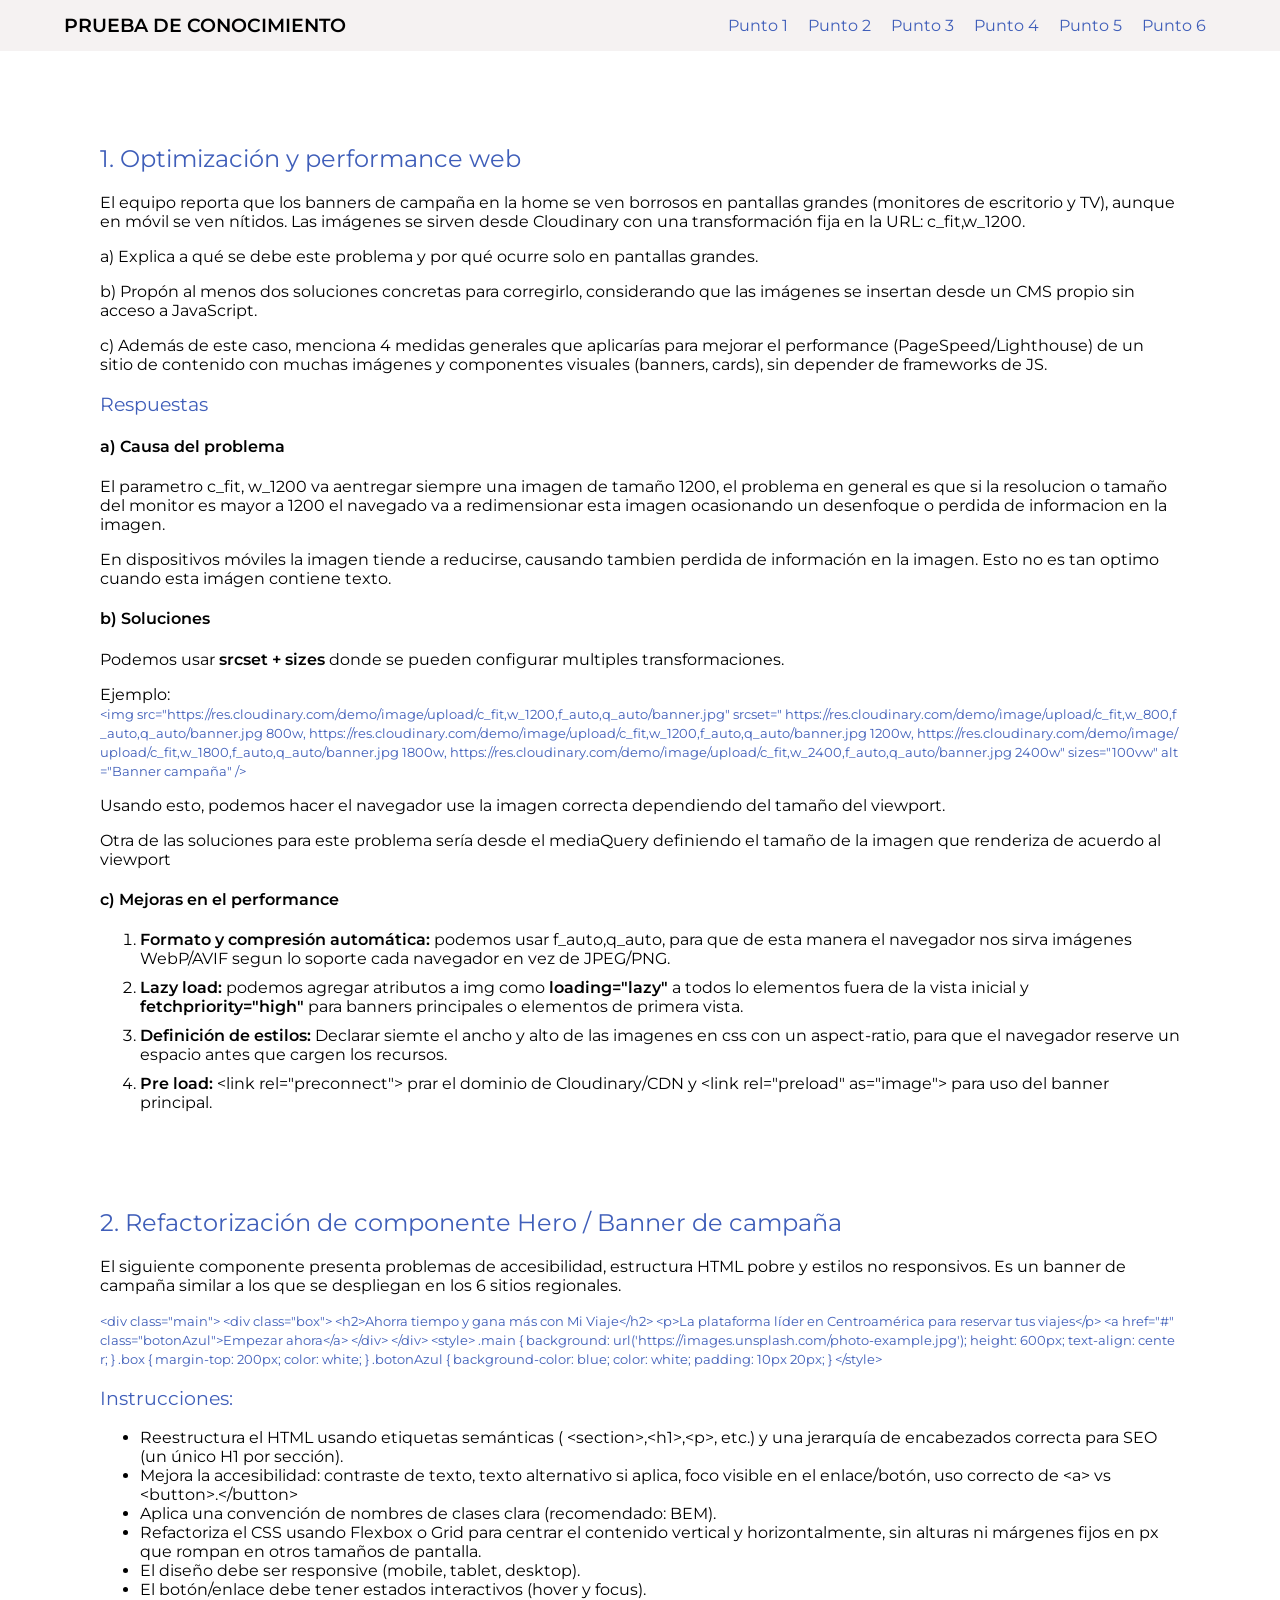
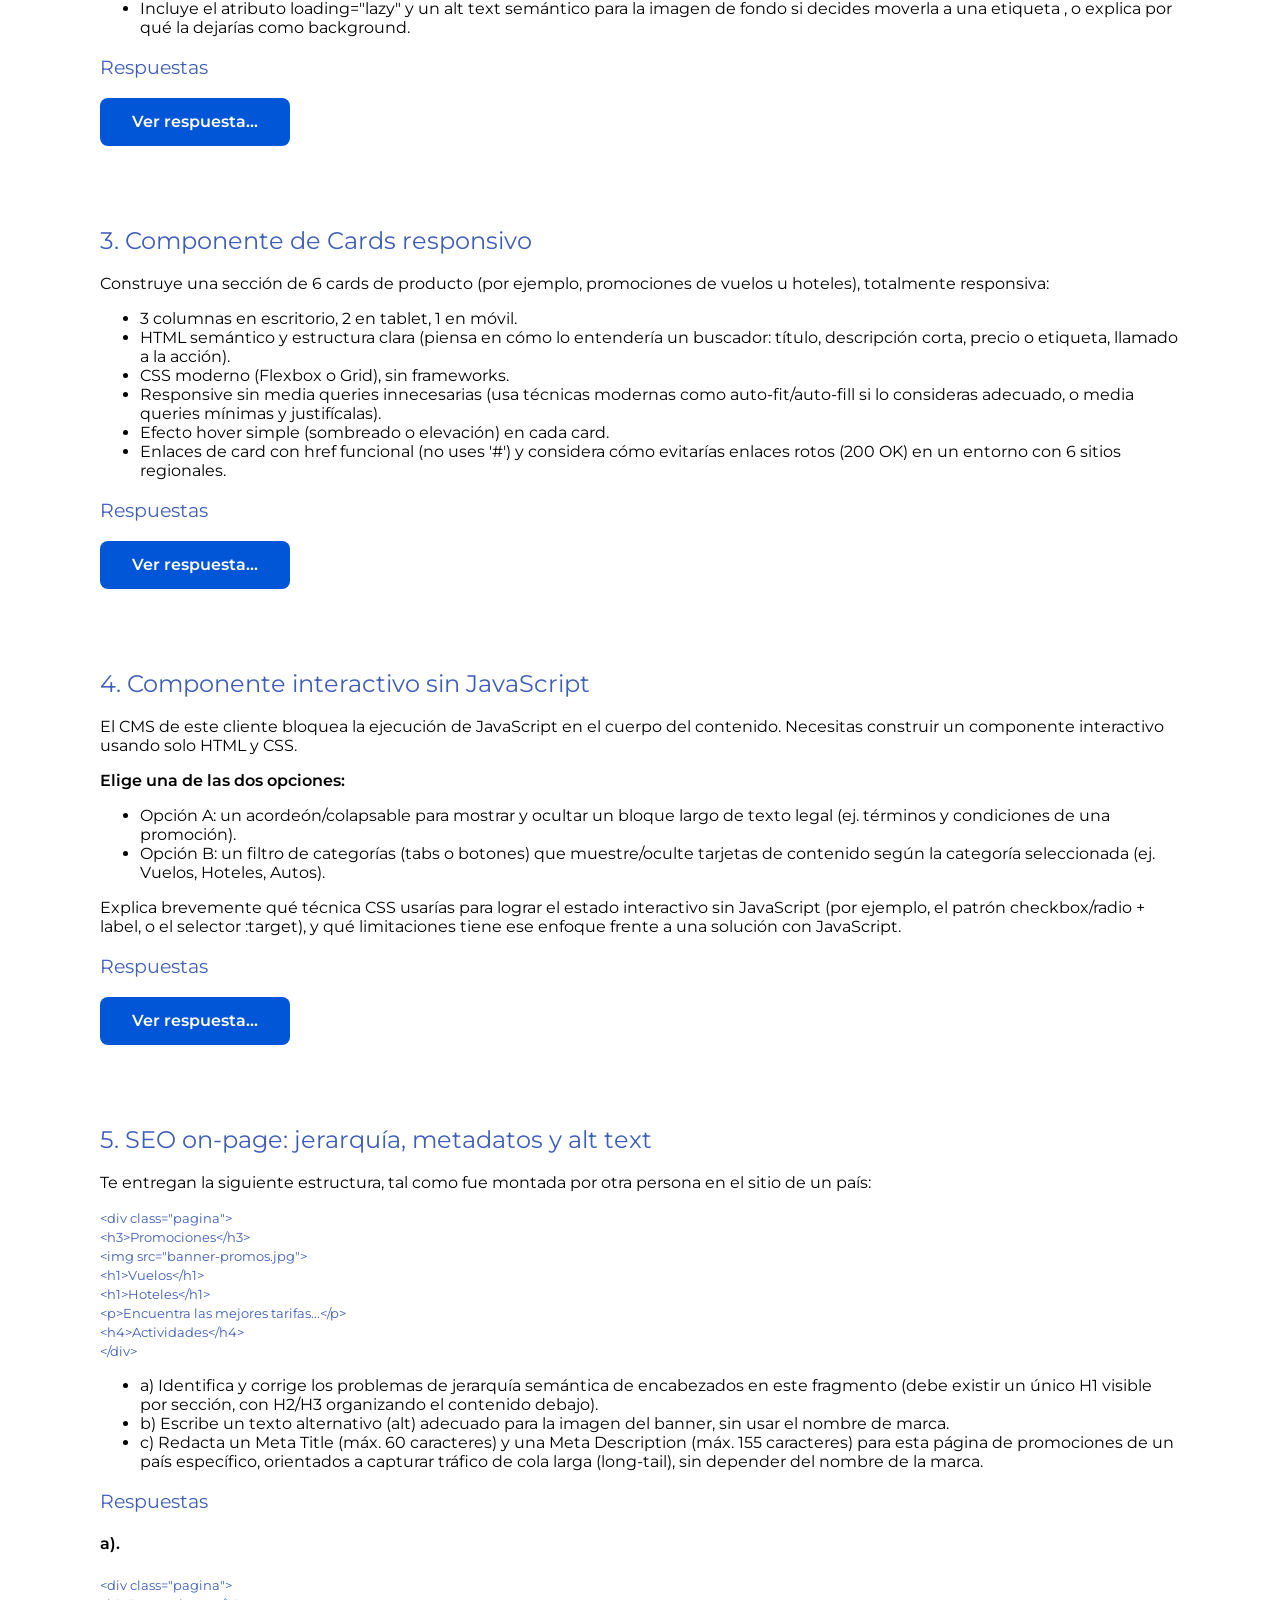
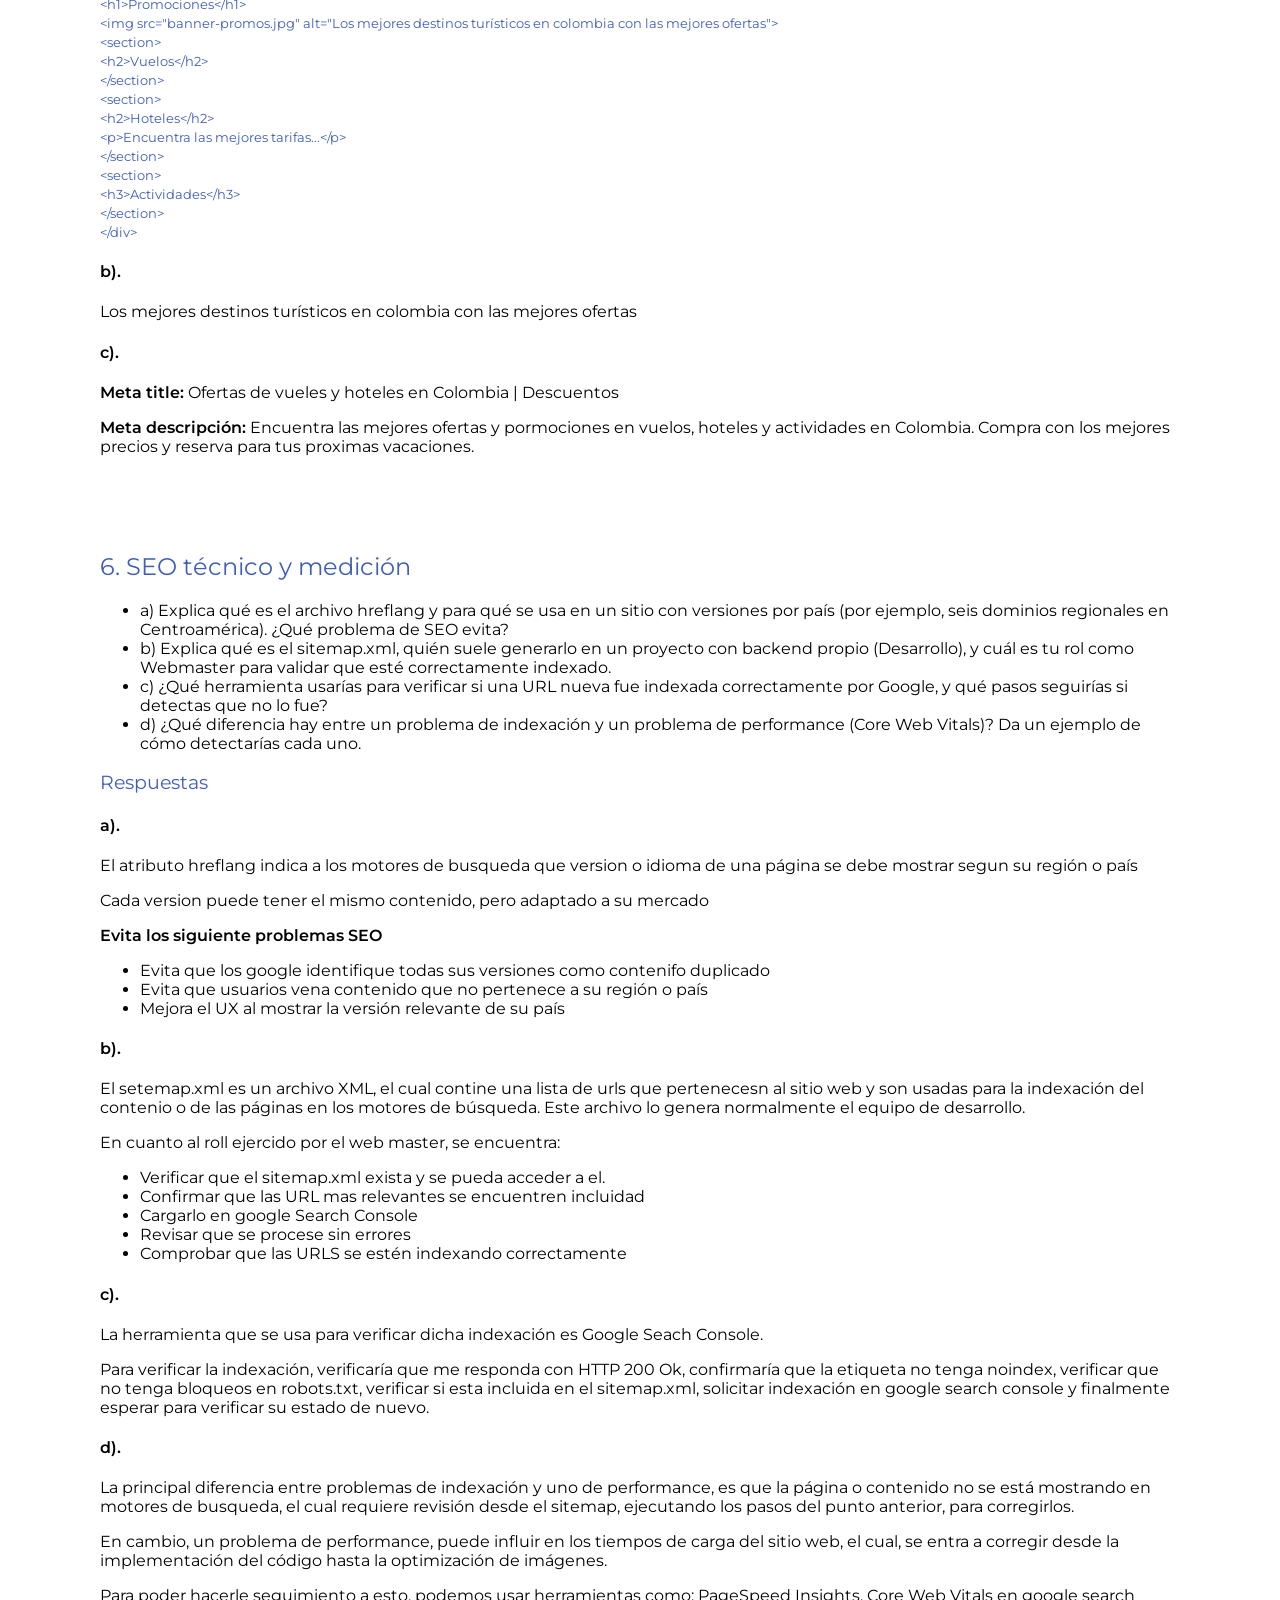
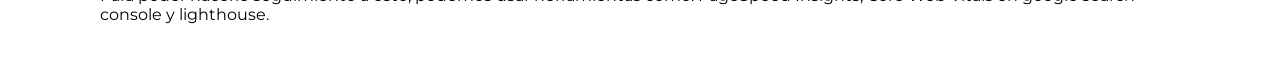
<file: index.html>
<!DOCTYPE html>
<html>

<head>
    <meta charset="utf-8">
    <meta name="viewport" content="width=device-width, initial-scale=1">
    <link rel="stylesheet" href="./assets/css/styles-res.css">
    </link>
    <title>1. Optimización y performance web</title>
</head>

<body>
    <header>
        <div class="titulo">
            <h1>Prueba de conocimiento</h1>
        </div>
        <nav>
            <ul>
                <li><a href="#p1">Punto 1</a></li>
                <li><a href="#p2">Punto 2</a></li>
                <li><a href="#p3">Punto 3</a></li>
                <li><a href="#p4">Punto 4</a></li>
                <li><a href="#p5">Punto 5</a></li>
                <li><a href="#p6">Punto 6</a></li>
            </ul>
        </nav>
    </header>
    <div class="contenedor contenedor--mod">
        <main>
            <section id="p1" class="respuestas">
                <div class="respuestas__box">
                    <h2>1. Optimización y performance web</h2>
                    <p>El equipo reporta que los banners de campaña en la home se ven borrosos en pantallas grandes (monitores de escritorio y TV), aunque en móvil se ven nítidos. Las imágenes se sirven desde Cloudinary con una transformación fija en la URL: c_fit,w_1200.</p>
                    <p>a) Explica a qué se debe este problema y por qué ocurre solo en pantallas grandes.</p>
                    <p>b) Propón al menos dos soluciones concretas para corregirlo, considerando que las imágenes se insertan desde un CMS propio sin acceso a JavaScript.</p>
                    <p>c) Además de este caso, menciona 4 medidas generales que aplicarías para mejorar el performance (PageSpeed/Lighthouse) de un sitio de contenido con muchas imágenes y componentes visuales (banners, cards), sin depender de frameworks de JS.</p>
                </div>
                <div class="respuestas__box">
                    <h3>Respuestas</h3>
                    <h4>a) Causa del problema</h4>
                    <p>
                        El parametro c_fit, w_1200 va aentregar siempre una imagen de tamaño 1200, el problema en general es que si la resolucion o tamaño del monitor es mayor a 1200 el navegado va a redimensionar esta imagen ocasionando un desenfoque o perdida de informacion en la imagen.
                    </p>
                    <p>
                        En dispositivos móviles la imagen tiende a reducirse, causando tambien perdida de información en la imagen. Esto no es tan optimo cuando esta imágen contiene texto.
                    </p>
                    <h4>b) Soluciones</h4>
                    <p>
                        Podemos usar <strong>srcset + sizes</strong> donde se pueden configurar multiples transformaciones.
                    </p>
                    <p>
                        Ejemplo:<br>
                        <span>
                            &lt;img src="https://res.cloudinary.com/demo/image/upload/c_fit,w_1200,f_auto,q_auto/banner.jpg" srcset="
                            https://res.cloudinary.com/demo/image/upload/c_fit,w_800,f_auto,q_auto/banner.jpg 800w,
                            https://res.cloudinary.com/demo/image/upload/c_fit,w_1200,f_auto,q_auto/banner.jpg 1200w,
                            https://res.cloudinary.com/demo/image/upload/c_fit,w_1800,f_auto,q_auto/banner.jpg 1800w,
                            https://res.cloudinary.com/demo/image/upload/c_fit,w_2400,f_auto,q_auto/banner.jpg 2400w" sizes="100vw" alt="Banner campaña" /&gt;
                        </span>
                    </p>
                    <p>
                        Usando esto, podemos hacer el navegador use la imagen correcta dependiendo del tamaño del viewport.
                    </p>
                    <p>
                        Otra de las soluciones para este problema sería desde el mediaQuery definiendo el tamaño de la imagen que renderiza de acuerdo al viewport
                    </p>
                    <h4>c) Mejoras en el performance</h4>
                    <ol>
                        <li><strong>Formato y compresión automática:</strong> podemos usar <storng> f_auto,q_auto</storng>, para que de esta manera el navegador nos sirva imágenes WebP/AVIF segun lo soporte cada navegador en vez de JPEG/PNG. </li>
                        <li>
                            <strong>Lazy load:</strong> podemos agregar atributos a img como <strong>loading="lazy"</strong> a todos lo elementos fuera de la vista inicial y <strong>fetchpriority="high"</strong> para banners principales o elementos de primera vista.
                        </li>
                        <li>
                            <strong>Definición de estilos: </strong> Declarar siemte el ancho y alto de las imagenes en css con un aspect-ratio, para que el navegador reserve un espacio antes que cargen los recursos.
                        </li>
                        <li>
                            <strong>Pre load: </strong> <code>&lt;link rel="preconnect"&gt;</code> prar el dominio de Cloudinary/CDN y <code>&lt;link rel="preload" as="image"&gt;</code> para uso del banner principal.
                        </li>
                    </ol>
                </div>
            </section>
            <section id="p2" class="respuestas">
                <div class="respuestas__box">
                    <h2>2. Refactorización de componente Hero / Banner de campaña</h2>
                    <p>El siguiente componente presenta problemas de accesibilidad, estructura HTML pobre y estilos no responsivos. Es un banner de campaña similar a los que se despliegan en los 6 sitios regionales.</p>
                    <span>
                        &lt;div class="main"&gt;
                        &lt;div class="box"&gt;
                        &lt;h2&gt;Ahorra tiempo y gana más con Mi Viaje&lt;/h2&gt;
                        &lt;p&gt;La plataforma líder en Centroamérica para reservar tus viajes&lt;/p&gt;
                        &lt;a href="#" class="botonAzul"&gt;Empezar ahora&lt;/a&gt;
                        &lt;/div&gt;
                        &lt;/div&gt;
                        &lt;style&gt;
                        .main {
                        background: url('https://images.unsplash.com/photo-example.jpg');
                        height: 600px;
                        text-align: center;
                        }
                        .box {
                        margin-top: 200px;
                        color: white;
                        }
                        .botonAzul {
                        background-color: blue;
                        color: white;
                        padding: 10px 20px;
                        }
                        &lt;/style&gt;
                    </span>
                    <h3>
                        Instrucciones:
                    </h3>
                    <ul>
                        <li>Reestructura el HTML usando etiquetas semánticas (<code> &lt;section&gt,&lt;h1&gt,&lt;p&gt</code>, etc.) y una jerarquía de encabezados correcta para SEO (un único H1 por sección).</li>
                        <li>Mejora la accesibilidad: contraste de texto, texto alternativo si aplica, foco visible en el enlace/botón, uso correcto de &lt;a&gt; vs &lt;button&gt;.&lt;/button&gt;
                        <li>Aplica una convención de nombres de clases clara (recomendado: BEM).</li>
                        <li>Refactoriza el CSS usando Flexbox o Grid para centrar el contenido vertical y horizontalmente, sin alturas ni márgenes fijos en px que rompan en otros tamaños de pantalla.</li>
                        <li>El diseño debe ser responsive (mobile, tablet, desktop).</li>
                        <li>El botón/enlace debe tener estados interactivos (hover y focus).</li>
                        <li>Incluye el atributo loading="lazy" y un alt text semántico para la imagen de fondo si decides moverla a una etiqueta <img>, o explica por qué la dejarías como background.</li>
                    </ul>
                </div>
                <div class="respuestas__box">
                    <h3>Respuestas</h3>
                    <a href="rta2.html" class="button">Ver respuesta...</a>
                </div>
            </section>
            <section id="p3" class="respuestas">
                <div class="respuestas__box">
                    <h2>3. Componente de Cards responsivo</h2>
                    <p>Construye una sección de 6 cards de producto (por ejemplo, promociones de vuelos u hoteles), totalmente responsiva:</p>
                    <ul>
                        <li> 3 columnas en escritorio, 2 en tablet, 1 en móvil.</li>
                        <li> HTML semántico y estructura clara (piensa en cómo lo entendería un buscador: título, descripción corta, precio o etiqueta, llamado a la acción).</li>
                        <li> CSS moderno (Flexbox o Grid), sin frameworks.</li>
                        <li> Responsive sin media queries innecesarias (usa técnicas modernas como auto-fit/auto-fill si lo consideras adecuado, o media queries mínimas y justifícalas).</li>
                        <li> Efecto hover simple (sombreado o elevación) en cada card.</li>
                        <li> Enlaces de card con href funcional (no uses '#') y considera cómo evitarías enlaces rotos (200 OK) en un entorno con 6 sitios regionales.</li>
                    </ul>
                </div>
                <div class="respuestas__box">
                    <h3>Respuestas</h3>
                    <a href="rta3.html" class="button">Ver respuesta...</a>
                </div>
            </section>
            <section id="p4" class="respuestas">
                <div class="respuestas__box">
                    <h2>4. Componente interactivo sin JavaScript</h2>
                    <p>El CMS de este cliente bloquea la ejecución de JavaScript en el cuerpo del contenido. Necesitas construir un componente interactivo usando solo HTML y CSS.</p>
                    <p><strong>Elige una de las dos opciones:</strong></p>
                    <ul>
                        <li>Opción A: un acordeón/colapsable para mostrar y ocultar un bloque largo de texto legal (ej. términos y condiciones de una promoción).</li>
                        <li>Opción B: un filtro de categorías (tabs o botones) que muestre/oculte tarjetas de contenido según la categoría seleccionada (ej. Vuelos, Hoteles, Autos).</li>
                    </ul>
                    <p>Explica brevemente qué técnica CSS usarías para lograr el estado interactivo sin JavaScript (por ejemplo, el patrón checkbox/radio + label, o el selector :target), y qué limitaciones tiene ese enfoque frente a una solución con JavaScript.</p>
                </div>
                <div class="respuestas__box">
                    <h3>Respuestas</h3>
                    <a href="rta4.html" class="button">Ver respuesta...</a>
                </div>
            </section>
            <section id="p5" class="respuestas">
                <div class="respuestas__box">
                    <h2>5. SEO on-page: jerarquía, metadatos y alt text</h2>
                    <p>Te entregan la siguiente estructura, tal como fue montada por otra persona en el sitio de un país:</p>
                    <span>
                        &lt;div class="pagina"&gt;<br>
                        &lt;h3&gt;Promociones&lt;/h3&gt;<br>
                        &lt;img src="banner-promos.jpg"&gt;<br>
                        &lt;h1&gt;Vuelos&lt;/h1&gt;<br>
                        &lt;h1&gt;Hoteles&lt;/h1&gt;<br>
                        &lt;p&gt;Encuentra las mejores tarifas...&lt;/p&gt;<br>
                        &lt;h4&gt;Actividades&lt;/h4&gt;<br>
                        &lt;/div><br>
                    </span>
                    <ul>
                        <li>a) Identifica y corrige los problemas de jerarquía semántica de encabezados en este fragmento (debe existir un único H1 visible por sección, con H2/H3 organizando el contenido debajo).</li>
                        <li>b) Escribe un texto alternativo (alt) adecuado para la imagen del banner, sin usar el nombre de marca.</li>
                        <li>c) Redacta un Meta Title (máx. 60 caracteres) y una Meta Description (máx. 155 caracteres) para esta página de promociones de un país específico, orientados a capturar tráfico de cola larga (long-tail), sin depender del nombre de la marca.</li>
                    </ul>
                </div>
                <div class="respuestas__box">
                    <h3>Respuestas</h3>
                    <h4>a).</h4>
                    <span>
                        &lt;div class="pagina"&gt;<br>
                        &lt;h1&gt;Promociones&lt;/h1&gt;<br>
                        &lt;img src="banner-promos.jpg" alt="Los mejores destinos turísticos en colombia con las mejores ofertas"&gt;<br>
                        &lt;section&gt<br>
                        &lt;h2&gt;Vuelos&lt;/h2&gt;<br>
                        &lt;/section&gt<br>
                        &lt;section&gt<br>
                        &lt;h2&gt;Hoteles&lt;/h2&gt;<br>
                        &lt;p&gt;Encuentra las mejores tarifas...&lt;/p&gt;<br>
                        &lt;/section&gt<br>
                        &lt;section&gt<br>
                        &lt;h3&gt;Actividades&lt;/h3&gt;<br>
                        &lt;/section&gt<br>
                        &lt;/div><br>
                    </span>
                    <h4>b).</h4>
                    <p>
                        Los mejores destinos turísticos en colombia con las mejores ofertas
                    </p>
                    <h4>c).</h4>
                    <p>
                        <strong>Meta title:</strong> Ofertas de vueles y hoteles en Colombia | Descuentos
                    </p>
                    <p>
                        <strong>Meta descripción:</strong> Encuentra las mejores ofertas y pormociones en vuelos, hoteles y actividades en Colombia. Compra con los mejores precios y reserva para tus proximas vacaciones.
                    </p>
                </div>
            </section>
            <section id="p6" class="respuestas">
                <div class="respuestas__box">
                    <h2>6. SEO técnico y medición</h2>
                    <ul>
                        <li>a) Explica qué es el archivo hreflang y para qué se usa en un sitio con versiones por país (por ejemplo, seis dominios regionales en Centroamérica). ¿Qué problema de SEO evita?</li>
                        <li>b) Explica qué es el sitemap.xml, quién suele generarlo en un proyecto con backend propio (Desarrollo), y cuál es tu rol como Webmaster para validar que esté correctamente indexado.</li>
                        <li>c) ¿Qué herramienta usarías para verificar si una URL nueva fue indexada correctamente por Google, y qué pasos seguirías si detectas que no lo fue?</li>
                        <li>d) ¿Qué diferencia hay entre un problema de indexación y un problema de performance (Core Web Vitals)? Da un ejemplo de cómo detectarías cada uno.</li>
                    </ul>
                </div>
                <div class="respuestas__box">
                    <h3>Respuestas</h3>
                    <h4>a).</h4>
                    <p>El atributo hreflang indica a los motores de busqueda que version o idioma de una página se debe mostrar segun su región o país</p>
                    <p>
                        Cada version puede tener el mismo contenido, pero adaptado a su mercado
                    </p>
                    <p><strong>Evita los siguiente problemas SEO</strong></p>
                    <ul>
                        <li>Evita que los google identifique todas sus versiones como contenifo duplicado</li>
                        <li>
                            Evita que usuarios vena contenido que no pertenece a su región o país
                        </li>
                        <li>
                            Mejora el UX al mostrar la versión relevante de su país
                        </li>
                    </ul>
                    <h4>b).</h4>
                    <p>
                        El setemap.xml es un archivo XML, el cual contine una lista de urls que pertenecesn al sitio web y son usadas para la indexación del contenio o de las páginas en los motores de búsqueda. Este archivo lo genera normalmente el equipo de desarrollo.
                    </p>
                    <p>
                        En cuanto al roll ejercido por el web master, se encuentra:
                        <ul>
                            <li>
                                Verificar que el sitemap.xml exista y se pueda acceder a el.
                            </li>
                            <li>
                                Confirmar que las URL mas relevantes se encuentren incluidad
                            </li>
                            <li>
                                Cargarlo en google Search Console
                            </li>
                            <li>
                                Revisar que se procese sin errores
                            </li>
                            <li>
                                Comprobar que las URLS se estén indexando correctamente
                            </li>
                        </ul>
                    </p>
                    <h4>c).</h4>
                    <p>
                        La herramienta que se usa para verificar dicha indexación es Google Seach Console.
                    </p>
                    <p>
                        Para verificar la indexación, verificaría que me responda con HTTP 200 Ok, confirmaría que la etiqueta no tenga noindex, verificar que no tenga bloqueos en robots.txt, verificar si esta incluida en el sitemap.xml, solicitar indexación en google search console y finalmente esperar para verificar su estado de nuevo.</p>
                    <h4>d).</h4>
                    <p>
                        La principal diferencia entre problemas de indexación y uno de performance, es que la página o contenido no se está mostrando en motores de busqueda, el cual requiere revisión desde el sitemap, ejecutando los pasos del punto anterior, para corregirlos.
                    </p>
                    <p>
                        En cambio, un problema de performance, puede influir en los tiempos de carga del sitio web, el cual, se entra a corregir desde la implementación del código hasta la optimización de imágenes.
                    </p>
                    <p>
                        Para poder hacerle seguimiento a esto, podemos usar herramientas como: PageSpeed Insights, Core Web Vitals en google search console y lighthouse.
                    </p>
                </div>
            </section>
        </main>
    </div>
</body>

</html>
</file>
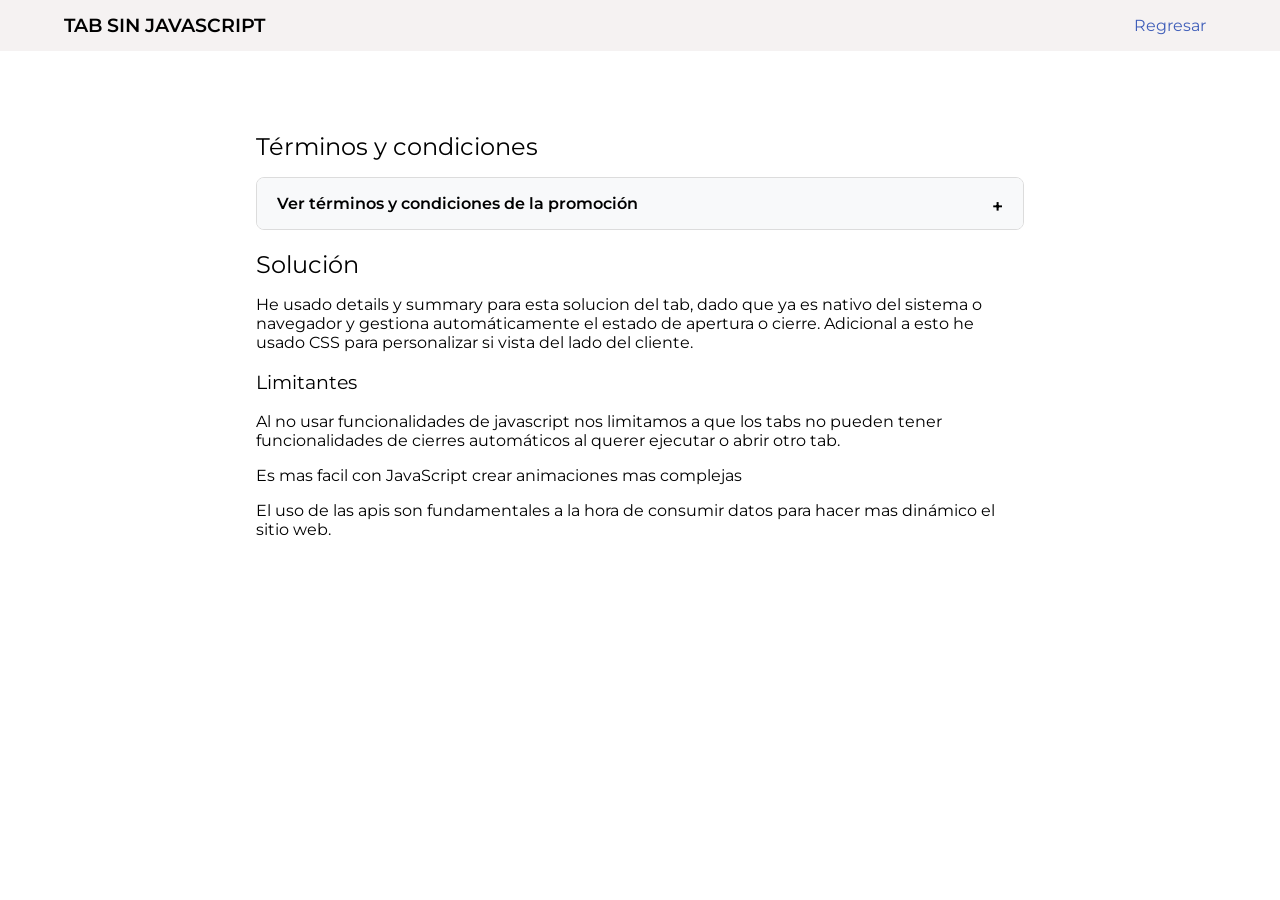
<file: rta4.html>
<!DOCTYPE html>
<html>

<head>
    <meta charset="utf-8">
    <meta name="viewport" content="width=device-width, initial-scale=1">
    <link rel="stylesheet" href="./assets/css/styles-res.css">
    <link rel="stylesheet" href="./assets/css/styles-res4.css">
    </link>
    <title>4. Componente interactivo sin JavaScript</title>
</head>

<body>
    <header>
        <div class="titulo">
            <h1 id="products-title">Tab sin JavaScript</h1>
        </div>
        <nav>
            <ul>
                <li><a href="index.html">Regresar</a></li>
            </ul>
        </nav>
    </header>
    <div class="contenedor contenedor--mod">
        <div class="main">
            <section class="legal" aria-labelledby="legal-title">
                <h2 id="legal-title">Términos y condiciones</h2>
                <details class="legal__accordion">
                    <summary class="legal__summary">
                        Ver términos y condiciones de la promoción
                    </summary>
                    <div class="legal__content">
                        <p>
                            La promoción aplica únicamente para reservas realizadas entre el
                            1 y el 31 de agosto de 2026. Está sujeta a disponibilidad y no es
                            acumulable con otras ofertas.
                        </p>
                        <p>
                            El descuento se aplica únicamente sobre la tarifa base y no incluye
                            impuestos, tasas aeroportuarias ni servicios adicionales.
                        </p>
                        <p>
                            La empresa se reserva el derecho de modificar o cancelar la promoción
                            sin previo aviso cuando existan causas de fuerza mayor o cambios en las
                            condiciones comerciales.
                        </p>
                    </div>
                </details>
                <h2>Solución</h2>
                <p>He usado details y summary para esta solucion del tab, dado que ya es nativo del sistema o navegador y gestiona automáticamente el estado de apertura o cierre. Adicional a esto he usado CSS para personalizar si vista del lado del cliente.</p>
                <h3>Limitantes</h3>
                <p>Al no usar funcionalidades de javascript nos limitamos a que los tabs no pueden tener funcionalidades de cierres automáticos al querer ejecutar o abrir otro tab.</p>
                <p>
                    Es mas facil con JavaScript crear animaciones mas complejas
                </p>
                <p>
                    El uso de las apis son fundamentales a la hora de consumir datos para hacer mas dinámico el sitio web.
                </p>
            </section>
        </div>
    </div>
</body>

</html>
</file>
<file: assets/css/styles-res.css>
@import url("https://fonts.googleapis.com/css2?family=Montserrat:ital,wght@0,100..900;1,100..900&display=swap");
* {
  font-family: "Montserrat", sans-serif;
  font-optical-sizing: auto;
  font-weight: 400;
  font-style: normal;
  box-sizing: border-box; }

html,
body {
  margin: 0;
  padding: 0;
  scroll-behavior: smooth; }

strong {
  font-weight: 600; }

header {
  display: flex;
  flex-wrap: wrap;
  justify-content: space-between;
  width: 100vw;
  position: fixed;
  background: #f5f2f2;
  padding: 0 5%;
  z-index: 9999; }
  header .titulo h1 {
    font-size: 1.2rem;
    text-transform: uppercase;
    font-weight: 600; }
  header nav ul {
    display: flex;
    flex-wrap: wrap;
    list-style: none; }
    header nav ul li a {
      padding: 0 10px;
      color: #3f5eb9;
      text-decoration: none;
      transition: 0.5s; }
      header nav ul li a:hover {
        font-size: 18px;
        color: #000; }

.contenedor {
  margin: 0 auto;
  height: auto;
  padding: 5% 0 0 0; }
  .contenedor--mod {
    max-width: 1200px; }

.respuestas {
  padding: 5% 5% 0; }
  .respuestas:last-child {
    margin-bottom: 5%; }
  .respuestas__box h2 {
    color: #3f5eb9; }
  .respuestas__box h3 {
    color: #3f5eb9; }
  .respuestas__box h4 {
    font-weight: 600; }
  .respuestas__box span {
    font-size: 0.8rem;
    color: #3f5eb9;
    word-break: break-all; }
  .respuestas__box ol li {
    margin-bottom: 10px; }
  .respuestas__box .button {
    display: inline-block;
    padding: 0.9rem 2rem;
    background: #0056d6;
    color: #fff;
    text-decoration: none;
    border-radius: 0.5rem;
    font-weight: 600;
    transition: background-color .3s ease, transform .3s ease; }
    .respuestas__box .button:hover {
      background: #003ea3;
      transform: translateY(-2px); }
    .respuestas__box .button:focus-visible {
      outline: 3px solid #ffd54f;
      outline-offset: 4px; }

/*# sourceMappingURL=styles-res.css.map */
</file>
<file: assets/css/styles-res4.css>
@charset "UTF-8";
.legal {
  max-width: 800px;
  margin: 2rem auto;
  padding: 1rem; }
  .legal h2 {
    margin-bottom: 1rem; }
  .legal__accordion {
    border: 1px solid #dcdcdc;
    border-radius: 8px;
    overflow: hidden;
    background: white; }
  .legal__summary {
    list-style: none;
    cursor: pointer;
    padding: 1rem 1.25rem;
    font-weight: 600;
    background: #f8f9fa;
    transition: background-color .3s; }
    .legal__summary:hover {
      background: #ececec; }
    .legal__summary:focus-visible {
      outline: 3px solid #0056d6;
      outline-offset: -3px; }
    .legal__summary::-webkit-details-marker {
      display: none; }
    .legal__summary::after {
      content: "+";
      float: right;
      font-size: 1.2rem;
      transition: transform .3s; }
  .legal__content {
    padding: 1.25rem;
    line-height: 1.6; }
    .legal__content p:not(:last-child) {
      margin-bottom: 1rem; }

/* Estado abierto */
.legal__accordion[open] .legal__summary::after {
  content: "−"; }

/*# sourceMappingURL=styles-res4.css.map */
</file>
